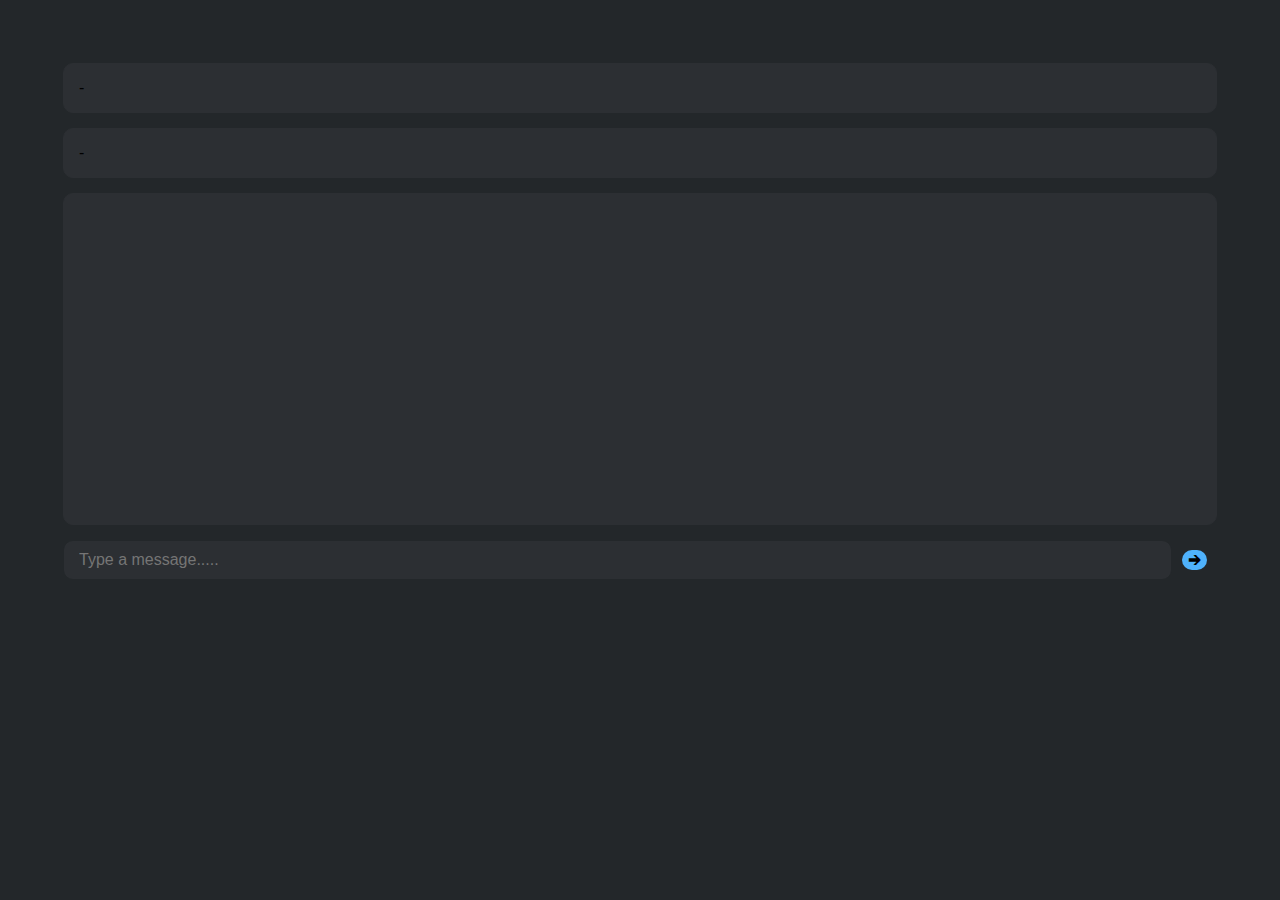
<file: html/chat/index.html>
<!DOCTYPE html>
<html>
  <head>
    <!-- Google tag (gtag.js) -->
    <script
      async
      src="https://www.googletagmanager.com/gtag/js?id=G-XXGG6SJL6H"
    ></script>
    <script>
      window.dataLayer = window.dataLayer || [];
      function gtag() {
        dataLayer.push(arguments);
      }
      gtag("js", new Date());

      gtag("config", "G-XXGG6SJL6H");
    </script>
    <script type="text/javascript" src="scaledrone.min.js"></script>
    <title>Goof Chat | lioxryt</title>
    <link rel="icon" href="Chat.png" />
    <link rel="stylesheet" href="style.css" />
  </head>
  <body>
    <div class="members-count">-</div>
    <div class="members-list">-</div>
    <div class="messages"></div>
    <form class="message-form" onsubmit="return false;">
      <input
        class="message-form__input"
        placeholder="Type a message....."
        type="text"
      />
      <input
        class="message-form__button"
        value="🡲"
        style="background: #4fb2fc; border-radius: 10px; border: none"
        type="submit"
      />
    </form>
    <script src="main.js"></script>
    <script src="/html/settings/js/index.js"></script>
  </body>
</html>
</file>
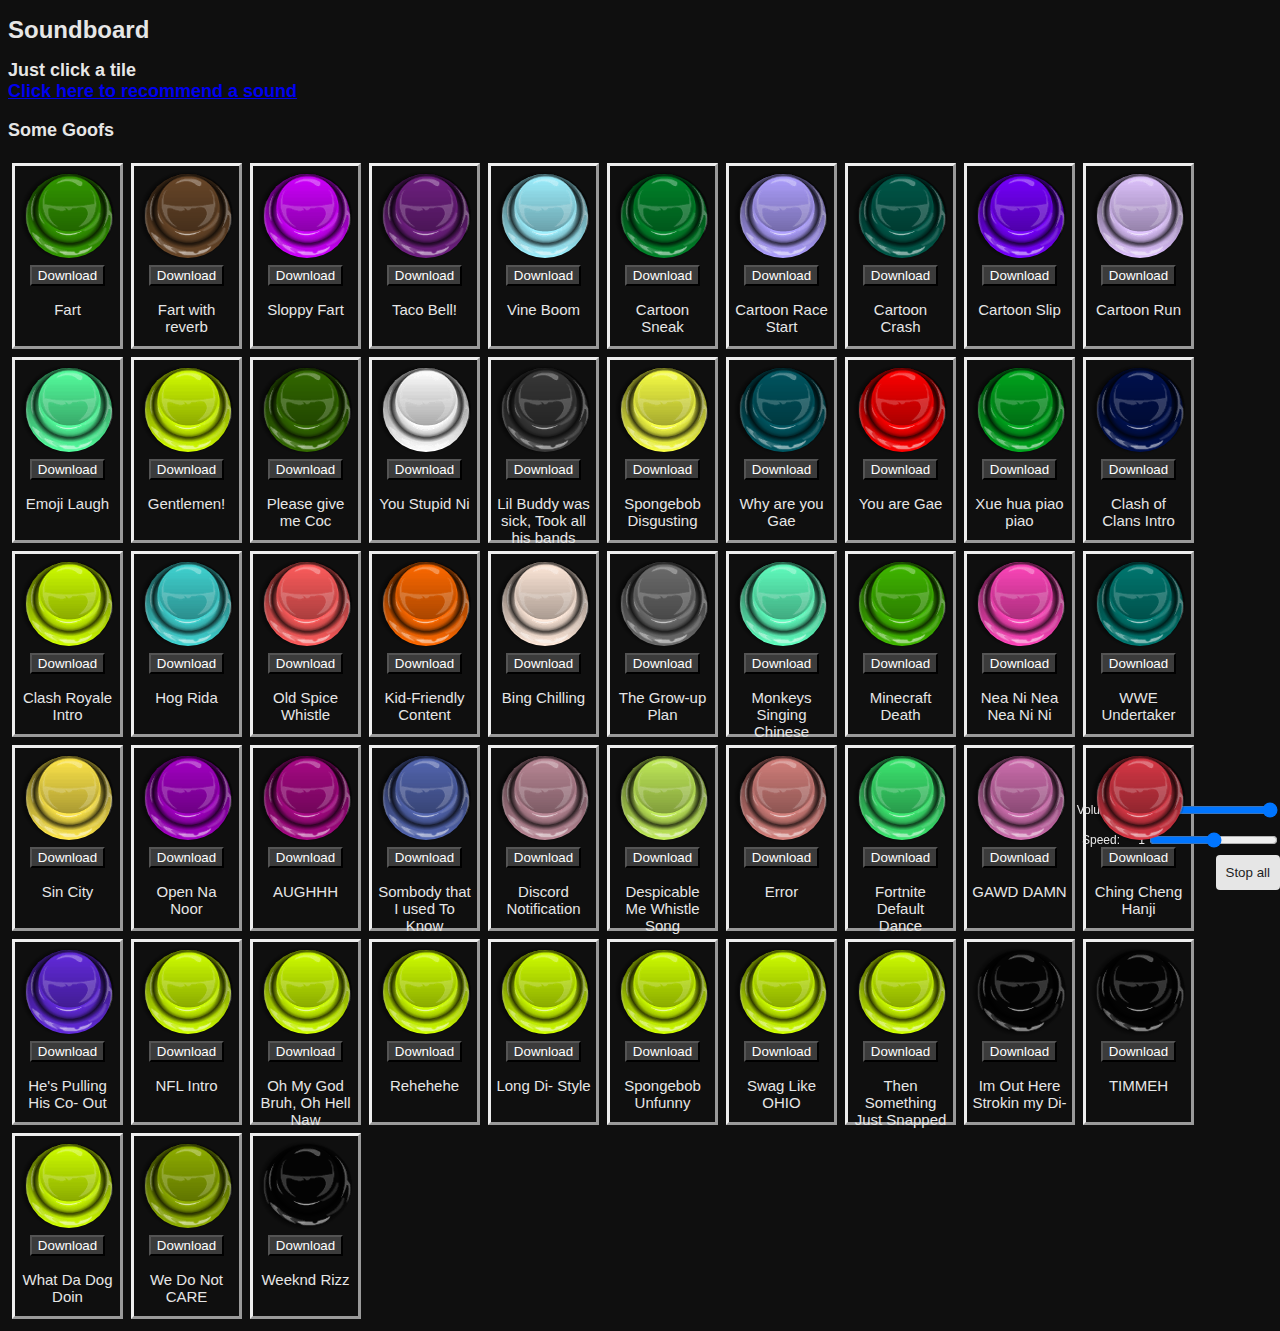
<file: html/soundboard/index.html>
<!DOCTYPE html>
<html>
  <head>
    <link rel="icon" type="image/x-icon" href="/img/newlogo.png" />
    <link rel="stylesheet" href="css/styles.css" />
    <title>Soundboard | lioxryt</title>
  </head>
  <body>
    <script>
      var audioObjects = [];
      var currentSpeed = 1;
      var currentVolume = 1;
    </script>
    <button id="stopAllButton" onclick="stopAll()">Stop all</button>
    <label id="speed">Speed:</label>
    <input
      type="range"
      min="0"
      max="2"
      value="1"
      step="0.01"
      id="speedSlider"
    />
    <span id="speedValue">1</span>
    <label id="volume">Volume:</label>
    <input
      type="range"
      min="0"
      max="1"
      value="1"
      step="0.01"
      id="volumeSlider"
    />
    <span id="volumeValue">1</span>
    <script>
      function stopAll() {
        audioObjects.forEach(function (audioObject) {
          audioObject.pause();
        });
      }
    </script>
    <script>
      document
        .getElementById("speedSlider")
        .addEventListener("input", function () {
          currentSpeed = this.value;
          updateSpeed();
        });
      function updateSpeed() {
        audioObjects.forEach(function (audioObject) {
          audioObject.playbackRate = currentSpeed;
        });
        document.getElementById("speedValue").innerHTML = currentSpeed;
      }
    </script>
    <script>
      document
        .getElementById("volumeSlider")
        .addEventListener("input", function () {
          currentVolume = this.value;
          updateVolume();
        });
      function updateVolume() {
        audioObjects.forEach(function (audioObject) {
          audioObject.volume = currentVolume;
        });
        document.getElementById("volumeValue").innerHTML = currentVolume;
      }
    </script>

    <h1>Soundboard</h1>
    <h2>
      Just click a tile<br />
      <a href="https://forms.gle/Afv8gmvbDm4cEUqr5"
        >Click here to recommend a sound</a
      >
    </h2>
    <h3 id="section">Some Goofs</h3>
    <div id="soundsContainer"></div>
    <script>
      // Fetch JSON data from external file
      fetch("sounds.json")
        .then((response) => response.json())
        .then((soundsData) => {
          // Loop through each sound in the JSON data
          soundsData.forEach((sound) => {
            // Create elements for each sound
            const soundContainer = document.createElement("div");
            const circle = document.createElement("div");
            const button = document.createElement("button");
            const shadow = document.createElement("div");
            const name = document.createElement("p");
            const downloadButton = document.createElement("button");

            // Add classes to elements
            soundContainer.classList.add("sound");
            circle.classList.add("circle", "small-button-background");
            button.classList.add("small-button");
            shadow.classList.add("small-button-shadow");
            name.classList.add("name");
            downloadButton.classList.add("download");

            // Set styles for the circle
            circle.style.backgroundColor = sound.color;

            // Add onclick function to the sound container
            soundContainer.onclick = function () {
              var currentSpeed = document.getElementById("speedSlider").value;
              var currentVolume = document.getElementById("volumeSlider").value;
              const audioElement = new Audio(sound.file);
              audioObjects.push(audioElement);
              audioElement.playbackRate = currentSpeed;
              audioElement.volume = currentVolume;
              audioElement.play();
            };

            // Add onclick function to the download button
            downloadButton.onclick = function () {
              window.location.href = sound.file;
            };

            // Set text content for elements
            name.textContent = sound.name;
            downloadButton.textContent = "Download";

            // Append elements to the sound container
            soundContainer.appendChild(circle);
            soundContainer.appendChild(button);
            soundContainer.appendChild(shadow);
            soundContainer.appendChild(downloadButton);
            soundContainer.appendChild(name);

            // Append the sound container to the sounds container
            document
              .getElementById("soundsContainer")
              .appendChild(soundContainer);
          });
        });
    </script>
    <script src="/html/settings/js/index.js"></script>
  </body>
</html>
</file>
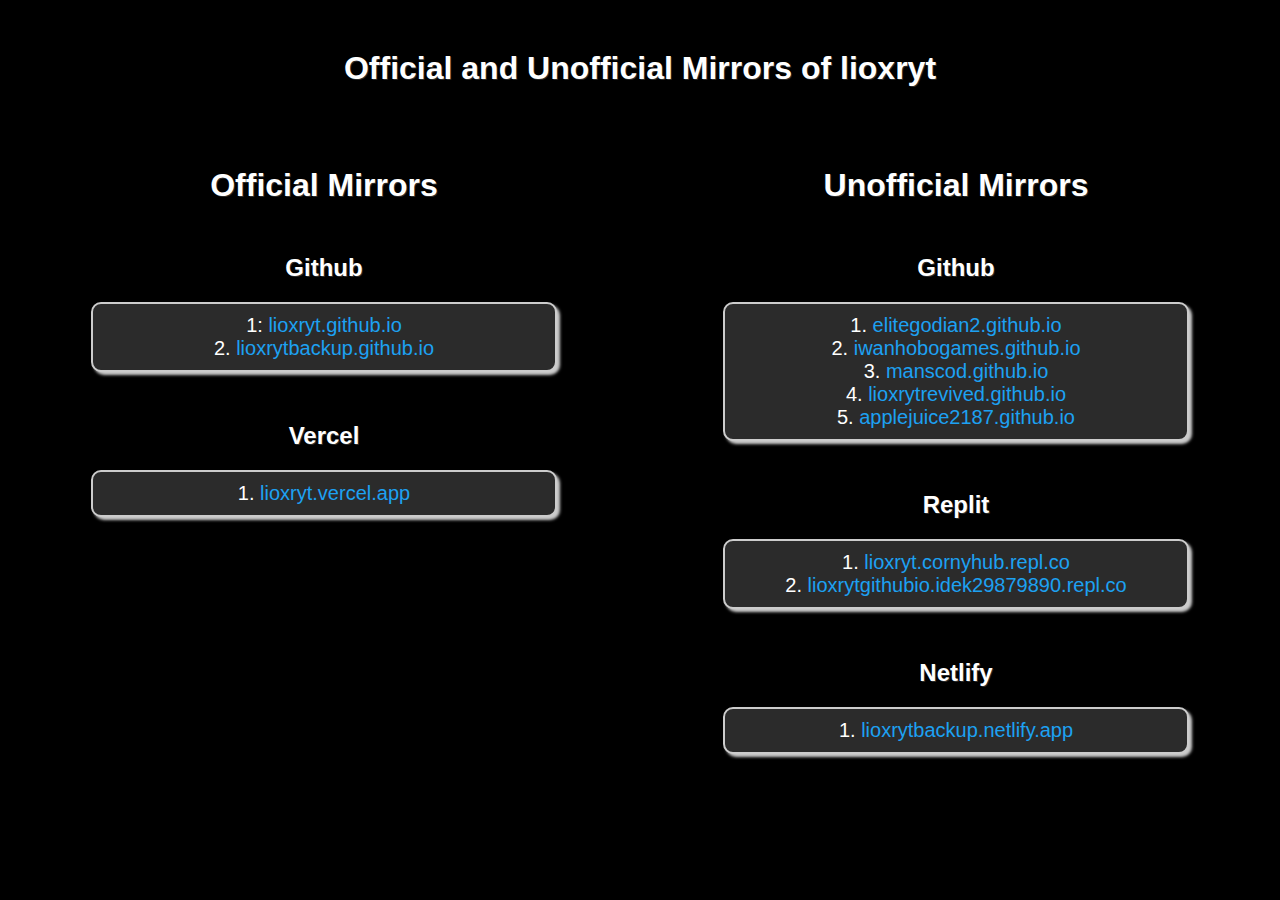
<file: html/mirrors.html>
<!DOCTYPE html>
<html>
  <head>
    <link rel="icon" type="image/x-icon" href="/img/newlogo.png" />
    <script
      async
      src="https://www.googletagmanager.com/gtag/js?id=G-XXGG6SJL6H"
    ></script>
    <script>
      window.dataLayer = window.dataLayer || [];
      function gtag() {
        dataLayer.push(arguments);
      }
      gtag("js", new Date());

      gtag("config", "G-XXGG6SJL6H");
    </script>
    <title>Official and Unofficial Mirrors | lioxryt</title>
    <style>
      /* Set the font and background color for the entire document */
      body {
        font-family: Arial, sans-serif;
        background-color: #000000;
      }

      /* Style the heading */
      h1 {
        color: white;
        font-size: 32px;
        text-align: center;
        margin-top: 50px;
        margin-bottom: 30px;
        text-shadow: 1px 1px #2b2b2b;
      }

      /* Style the subheading */
      h2 {
        color: white;
        font-size: 24px;
        text-align: center;
        margin-top: 50px;
        margin-bottom: 20px;
        text-shadow: 1px 1px #2b2b2b;
      }

      /* Style the paragraph containing the social media links */
      p {
        color: white;
        font-size: 20px;
        text-align: center;
        margin: 0 auto;
        width: 70%;
        padding: 10px;
        background-color: #2b2b2b;
        border: 2px solid #cccccc;
        border-radius: 10px;
        box-shadow: 3px 3px 3px #cccccc;
      }

      /* Style the links */
      a {
        text-decoration: none;
        color: #1da1f2;
        transition: color 0.3s;
      }

      a:hover {
        color: #b40000;
      }

      /* Style the left and right columns */
      .left-column {
        float: left;
        width: 50%;
      }

      .right-column {
        float: right;
        width: 50%;
      }
    </style>
  </head>
  <body>
    <h1>Official and Unofficial Mirrors of lioxryt</h1>
    <div class="left-column">
      <h1>Official Mirrors</h1>
      <h2>Github</h2>
      <p>
        1: <a href="https://lioxryt.github.io/">lioxryt.github.io</a>
        <br />
        2.
        <a href="https://lioxrytbackup.github.io/">lioxrytbackup.github.io</a>
        <br />
      </p>
      <h2>Vercel</h2>
      <p>
        1. <a href="https://lioxryt.vercel.app/">lioxryt.vercel.app</a><br />
      </p>
    </div>
    <div class="right-column">
      <h1>Unofficial Mirrors</h1>
      <h2>Github</h2>
      <p>
        1. <a href="https://elitegodian2.github.io/">elitegodian2.github.io</a
        ><br />
        2.
        <a href=" https://iwanhobogames.github.io/">iwanhobogames.github.io</a
        ><br />
        3. <a href="https://manscod.github.io/">manscod.github.io</a><br />
        4.
        <a href="https://lioxrytrevived.github.io/">lioxrytrevived.github.io</a
        ><br />
        5.
        <a href="https://applejuice2187.github.io/">applejuice2187.github.io</a
        ><br />
      </p>
      <h2>Replit</h2>
      <p>
        1.
        <a href="https://lioxryt.cornyhub.repl.co/">lioxryt.cornyhub.repl.co</a
        ><br />
        2.
        <a href="https://lioxrytgithubio.idek29879890.repl.co/"
          >lioxrytgithubio.idek29879890.repl.co</a
        ><br />
      </p>

      <h2>Netlify</h2>
      <p>
        1.
        <a href="https://lioxrytbackup.netlify.app/"
          >lioxrytbackup.netlify.app</a
        ><br />
      </p>
    </div>
    <script src="/html/settings/js/index.js"></script>
  </body>
</html>
</file>
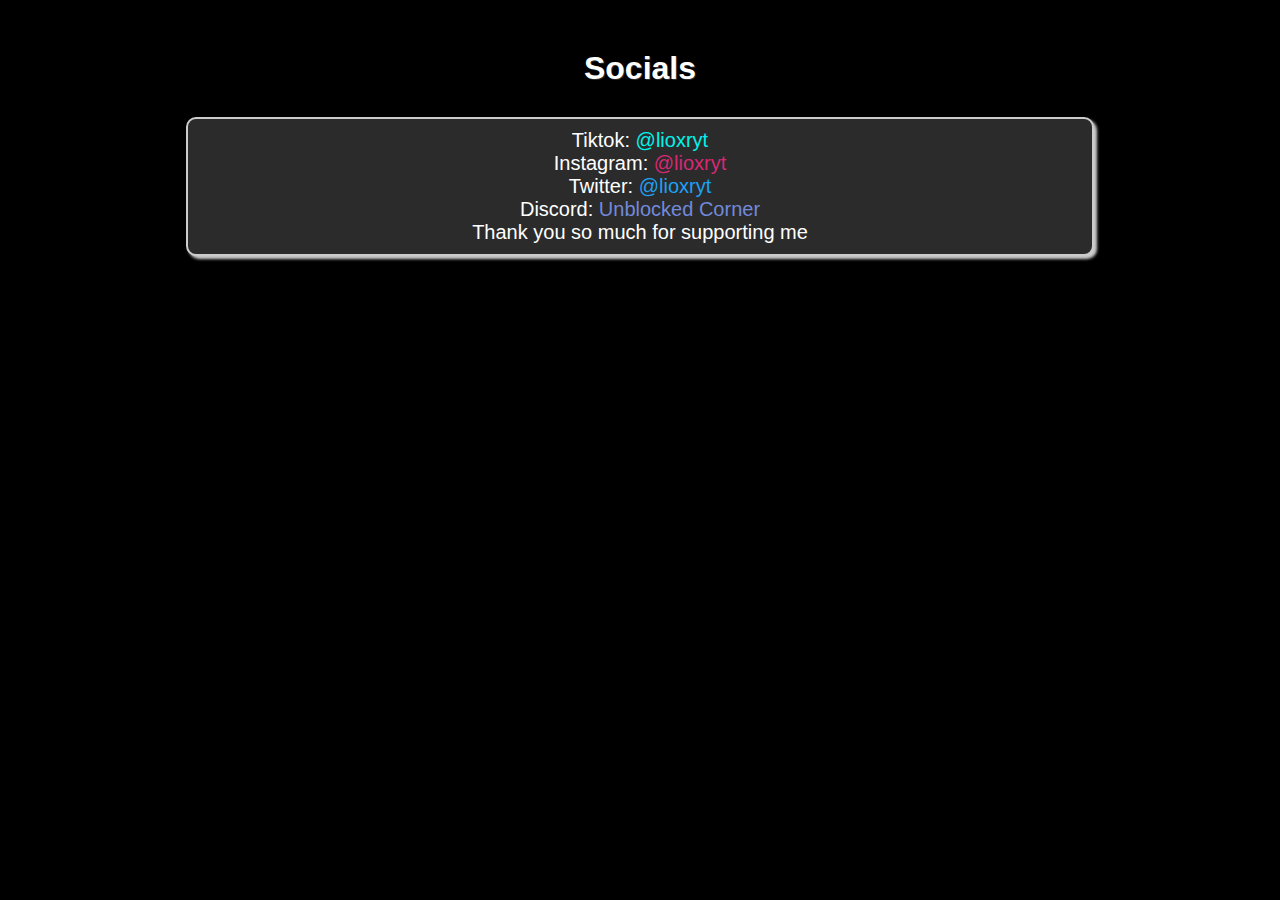
<file: html/socials.html>
<!DOCTYPE html>
<html>
  <head>
    <link rel="icon" type="image/x-icon" href="/img/newlogo.png" />
    <script
      async
      src="https://www.googletagmanager.com/gtag/js?id=G-XXGG6SJL6H"
    ></script>
    <script>
      window.dataLayer = window.dataLayer || [];
      function gtag() {
        dataLayer.push(arguments);
      }
      gtag("js", new Date());

      gtag("config", "G-XXGG6SJL6H");
    </script>
    <title>Socials and Contact | lioxryt</title>
    <style>
      /* Set the font and background color for the entire document */
      body {
        font-family: Arial, sans-serif;
        background-color: #000000;
      }

      /* Style the heading */
      h2 {
        color: white;
        font-size: 32px;
        text-align: center;
        margin-top: 50px;
        margin-bottom: 30px;
        text-shadow: 1px 1px #2b2b2b;
      }

      /* Style the paragraph containing the social media links */
      p {
        color: white;
        font-size: 20px;
        text-align: center;
        margin: 0 auto;
        width: 70%;
        padding: 10px;
        background-color: #2b2b2b;
        border: 2px solid #cccccc;
        border-radius: 10px;
        box-shadow: 3px 3px 3px #cccccc;
      }

      /* Style the links */
      a {
        text-decoration: none;
        color: #1da1f2;
        transition: color 0.3s;
      }

      a:hover {
        color: #b40000;
      }

      /* Style the TikTok link */
      a[href="https://www.tiktok.com/@lioxryt/"]
      {
        color: #00f2ea;
      }

      a[href="https://www.tiktok.com/@lioxryt/"]:hover
      {
        color: #ff0050;
      }

      /* Style the Instagram link */
      a[href="https://instagram.com/lioxryt/"]
      {
        color: #d62976;
      }

      a[href="https://instagram.com/lioxryt/"]:hover
      {
        color: #962fbf;
      }

      /* Style the Twitter link */
      a[href="https://twitter.com/lioxryt"]
      {
        color: #1da1f2;
      }

      a[href="https://twitter.com/lioxryt"]:hover
      {
        color: #ffffff;
      }

      /* Style the Discord link */
      a[href="https://discord.gg/Qf5wmbGzk9"]
      {
        color: #7289da;
      }

      a[href="https://discord.gg/Qf5wmbGzk9"]:hover
      {
        color: #ffffff;
      }
    </style>
  </head>
  <body>
    <h2>Socials</h2>
    <p>
      Tiktok: <a href="https://www.tiktok.com/@lioxryt/">@lioxryt</a>
      <br />
      Instagram: <a href="https://instagram.com/lioxryt/">@lioxryt</a>
      <br />
      Twitter: <a href="https://twitter.com/lioxryt">@lioxryt</a>
      <br />
      Discord: <a href="https://discord.gg/Qf5wmbGzk9">Unblocked Corner</a>
      <br />
      Thank you so much for supporting me
    </p>
    <script src="/html/settings/js/index.js"></script>
  </body>
</html>
</file>
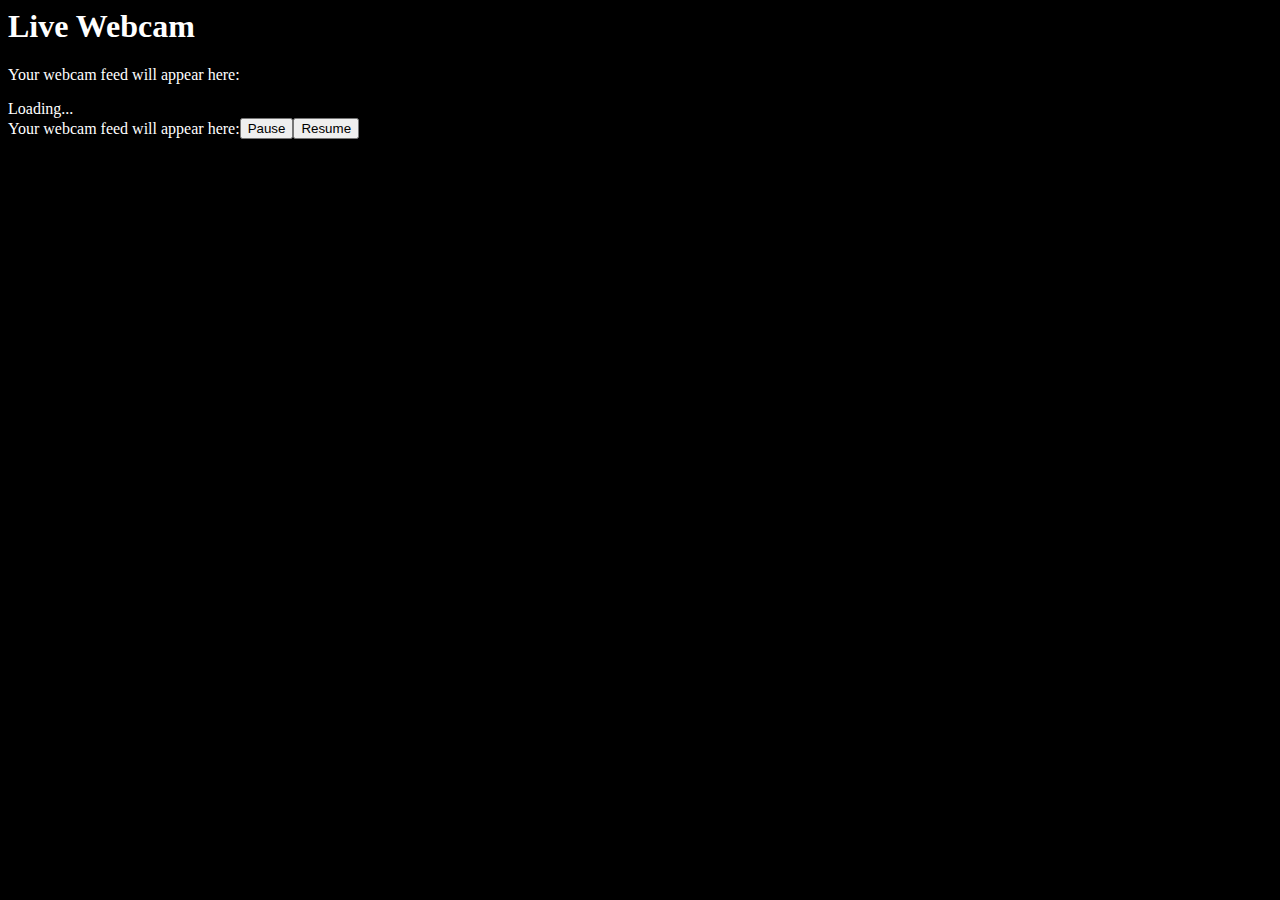
<file: html/asciicam/intex.html>
<html>
  <head>
    <link rel="icon" type="image/x-icon" href="/img/newlogo.png" />
    <link rel="stylesheet" href="css/style.css" />
    <title>ASCII Webcam</title>
  </head>
  <body>
    <h1>Live Webcam</h1>
    <p>Your webcam feed will appear here:</p>
    <div id="webcam">Loading...</div>

    <script src="js/cam.js"></script>
    <script src="/html/settings/js/index.js"></script>
  </body>
</html>
</file>
<file: html/chat/style.css>
body {
  box-sizing: border-box;
  margin: 50px;
  padding: 13px;
  display: flex;
  flex-direction: column;
  max-height: 100vh;
  font-family: -apple-system, BlinkMacSystemFont, sans-serif;
  background: #23272a;
}

.members-count,
.members-list,
.messages {
  border: 1px solid #2c2f33;
  border-radius: 10px;
  background: #2c2f33;
  padding: 15px;
  margin-bottom: 15px;
}

.messages {
  flex-shrink: 1;
  overflow: auto;
  height: 300px;
}

.message {
  padding: 5px 0;
}
.message .member {
  display: inline-block;
}

.member {
  padding-right: 10px;
  position: relative;
}

.message-form {
  display: flex;
  flex-shrink: 0;
  border-radius: 10px;
}
.message-form__input {
  flex-grow: 1;
  border: 1px solid #23272a;
  padding: 10px 15px;
  font-size: 16px;
  border-radius: 10px;
  background: #2c2f33;
}
.message-form__button {
  margin: 10px;
  border-radius: 10px;
}
</file>
<file: html/soundboard/css/styles.css>
body {
  font-size: 12px;
  background: #0F0F0F !important;
  border-style: none;
  font-family: 'Helvetica Neue', Helvetica, Arial, sans-serif;
  color: #E6E6E6;
}

.sound {
  border-style: outset;
  width: 95px;
  height: 170px;
  margin: 4px;
}
#section{
  font-size: large;
}
.download {
  background-color: #3b3b3b;
  color: #ffffff;
  display: block;
  margin: 0 auto;
  cursor: pointer;
}
.name {
  text-align: center;
  font-size: 15px;
}
#instants_container {
  margin: 30px auto 0;
  text-align: center;
  border-style: none;
}
.instant {
  position: relative;
  vertical-align: top;
  width: 94px;
  border-style: none;
  text-align: center;
  display: inline-block;
  margin-bottom: 30px;
  margin-right: 5px;
  margin-left: 5px;
  word-wrap: break-word;
}
.small-button {
  width: 94px;
  height: 89px;
  margin-bottom: 0px;
  margin-right: 0px;
  margin-left: 3px;
  margin-top: 0px;
  border-style: none;
  position: absolute;
  background: url(../img/button.png) no-repeat;
  cursor: pointer;
}
.small-button:active {
  background: url(../img/button-pressed.png) no-repeat;
  cursor: progress;
}
.small-button-background {
  width: 86px;
  height: 84px;
  margin-top: 3px;
  margin-left: 6px;
  position: absolute;
}
.small-button-shadow {
  width: 94px;
  height: 89px;
  margin-bottom: 5px;
  background: url(../img/button-shadow.png) no-repeat;
}
.circle {
  border-radius: 50%;
}
#soundsContainer {
  display: flex;
  flex-wrap: wrap;
  background-color: #0F0F0F;
}
#soundsContainer > div {
  padding: 5px;
}
.woah {
  cursor: pointer;
}

#playAllButton {
  position: fixed;
  bottom: 10px;
  right: 40px;
  background-color: #E6E6E6;
  color: #1E1E1E;
  border: none;
  border-radius: 4px;
  padding: 10px;
  cursor: pointer;
}

#stopAllButton {
  position: fixed;
  bottom: 10px;
  right: 0px;
  background-color: #E6E6E6;
  color: #1E1E1E;
  border: none;
  border-radius: 4px;
  padding: 10px;
  cursor: pointer;
}

#speedSlider {
  position: fixed;
  bottom: 50px;
  right: 0px;
}

#speedValue {
  position: fixed;
  bottom: 53px;
  right: 135px;
  color: #E6E6E6;
}

#speed {
  position: fixed;
  bottom: 53px;
  right: 160px;
  color: #E6E6E6;
}

#volumeSlider {
  position: fixed;
  bottom: 80px;
  right: 0px;
}

#volumeValue {
  position: fixed;
  bottom: 83px;
  right: 135px;
  color: #E6E6E6;
}

#volume {
  position: fixed;
  bottom: 83px;
  right: 160px;
  color: #E6E6E6;
}
</file>
<file: html/asciicam/css/style.css>
body{
    color: white;
}
</file>
